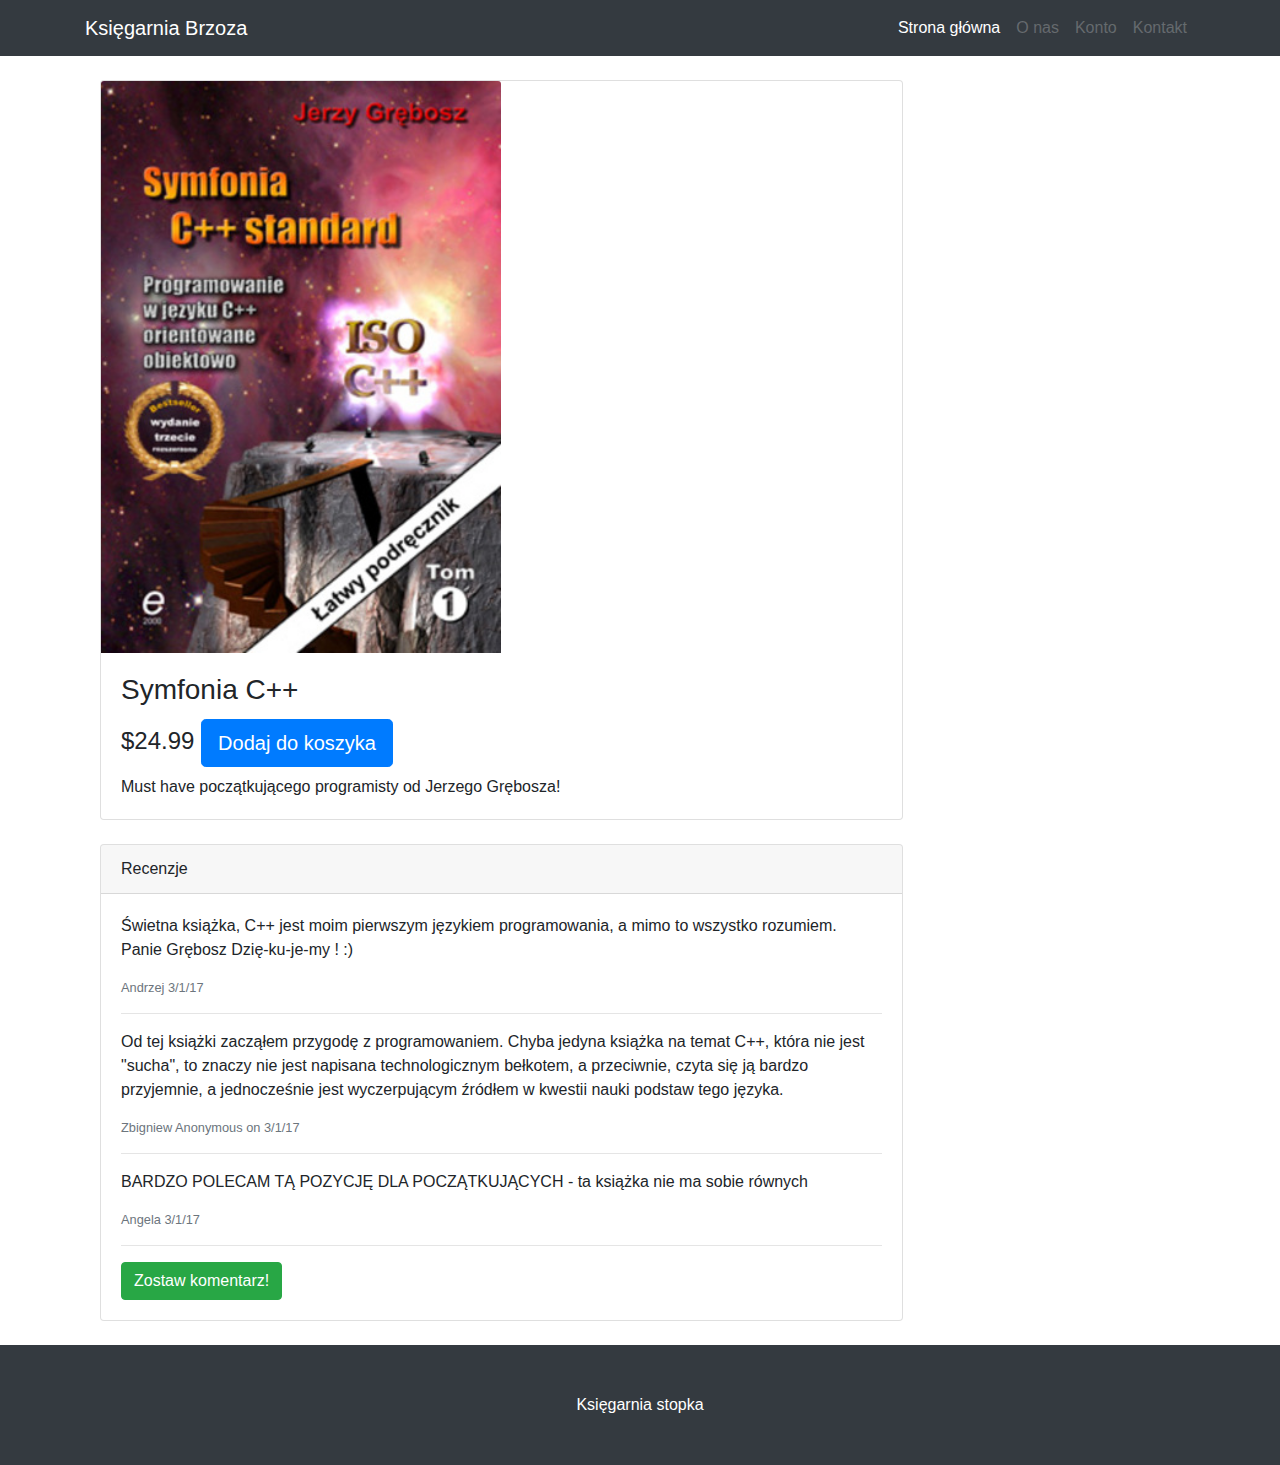
<file: symfonia.html>
<head>

  <meta charset="utf-8">
  <meta name="viewport" content="width=device-width, initial-scale=1, shrink-to-fit=no">
  <meta name="description" content="">
  <meta name="author" content="">

  <title>Księgarnia Brzoza</title>

  <!-- Bootstrap core CSS -->
  <link href="vendor/bootstrap/css/bootstrap.min.css" rel="stylesheet">

  <!-- Custom styles for this template -->
  <link href="css/style.css" rel="stylesheet">

</head>

<body>

  <!-- Navigation -->
  <nav class="navbar navbar-expand-lg navbar-dark bg-dark fixed-top">
    <div class="container">
      <a class="navbar-brand" href="index.html">Księgarnia Brzoza</a>
      <button class="navbar-toggler" type="button" data-toggle="collapse" data-target="#navbarResponsive" aria-controls="navbarResponsive" aria-expanded="false" aria-label="Toggle navigation">
        <span class="navbar-toggler-icon"></span>
      </button>
      <div class="collapse navbar-collapse" id="navbarResponsive">
        <ul class="navbar-nav ml-auto">
          <li class="nav-item active">
            <a class="nav-link" href="index.html">Strona główna
              <span class="sr-only">(current)</span>
            </a>
          </li>
          <li class="nav-item">
            <a class="nav-link disabled" href="#">O nas</a>
          </li>
          <li class="nav-item">
            <a class="nav-link disabled" href="#">Konto</a>
          </li>
          <li class="nav-item">
            <a class="nav-link disabled" href="#">Kontakt</a>
          </li>
        </ul>
      </div>
    </div>
  </nav>

  <!-- Page Content -->
  <div class="container">

   

      <div class="col-lg-9">

        <div class="card mt-4">
          <img class="card-img-top" src="img/books/symfonia.jpg" alt="">
          <div class="card-body">
            <h3 class="card-title">Symfonia C++</h3>
            <h4>$24.99
            <button type="button" class="btn btn-lg btn-primary">Dodaj do koszyka</button>
            </h4>
            <p class="card-text">Must have początkującego programisty od Jerzego Grębosza!</p>
          </div>
        </div>
        <!-- /.card -->

        <div class="card card-outline-secondary my-4">
          <div class="card-header">
            Recenzje
          </div>
          <div class="card-body">
            <p>Świetna książka, C++ jest moim pierwszym językiem programowania, a mimo to wszystko rozumiem. Panie Grębosz Dzię-ku-je-my ! :)</p>
            <small class="text-muted">Andrzej 3/1/17</small>
            <hr>
            <p>Od tej książki zacząłem przygodę z programowaniem. Chyba jedyna książka na temat C++, która nie jest "sucha", to znaczy nie jest napisana technologicznym bełkotem, a przeciwnie, czyta się ją bardzo przyjemnie, a jednocześnie jest wyczerpującym źródłem w kwestii nauki podstaw tego języka.</p>
            <small class="text-muted">Zbigniew Anonymous on 3/1/17</small>
            <hr>
            <p>BARDZO POLECAM TĄ POZYCJĘ DLA POCZĄTKUJĄCYCH - ta książka nie ma sobie równych</p>
            <small class="text-muted">Angela 3/1/17</small>
            <hr>
            <a href="#" class="btn btn-success">Zostaw komentarz!</a>
          </div>
        </div>
        <!-- /.card -->

      </div>
      <!-- /.col-lg-9 -->

    </div>

  </div>
  <!-- /.container -->

  <!-- Footer -->
  <footer class="py-5 bg-dark">
    <div class="container">
      <p class="m-0 text-center text-white">Księgarnia stopka</p>
    </div>
    <!-- /.container -->
  </footer>

  <!-- Bootstrap core JavaScript -->
  <script src="vendor/jquery/jquery.min.js"></script>
  <script src="vendor/bootstrap/js/bootstrap.bundle.min.js"></script>

</body>

</html>
</file>
<file: css/style.css>
body {
  padding-top: 56px;
}

img
{
  max-width: 50%;
  height: auto;
}
</file>
